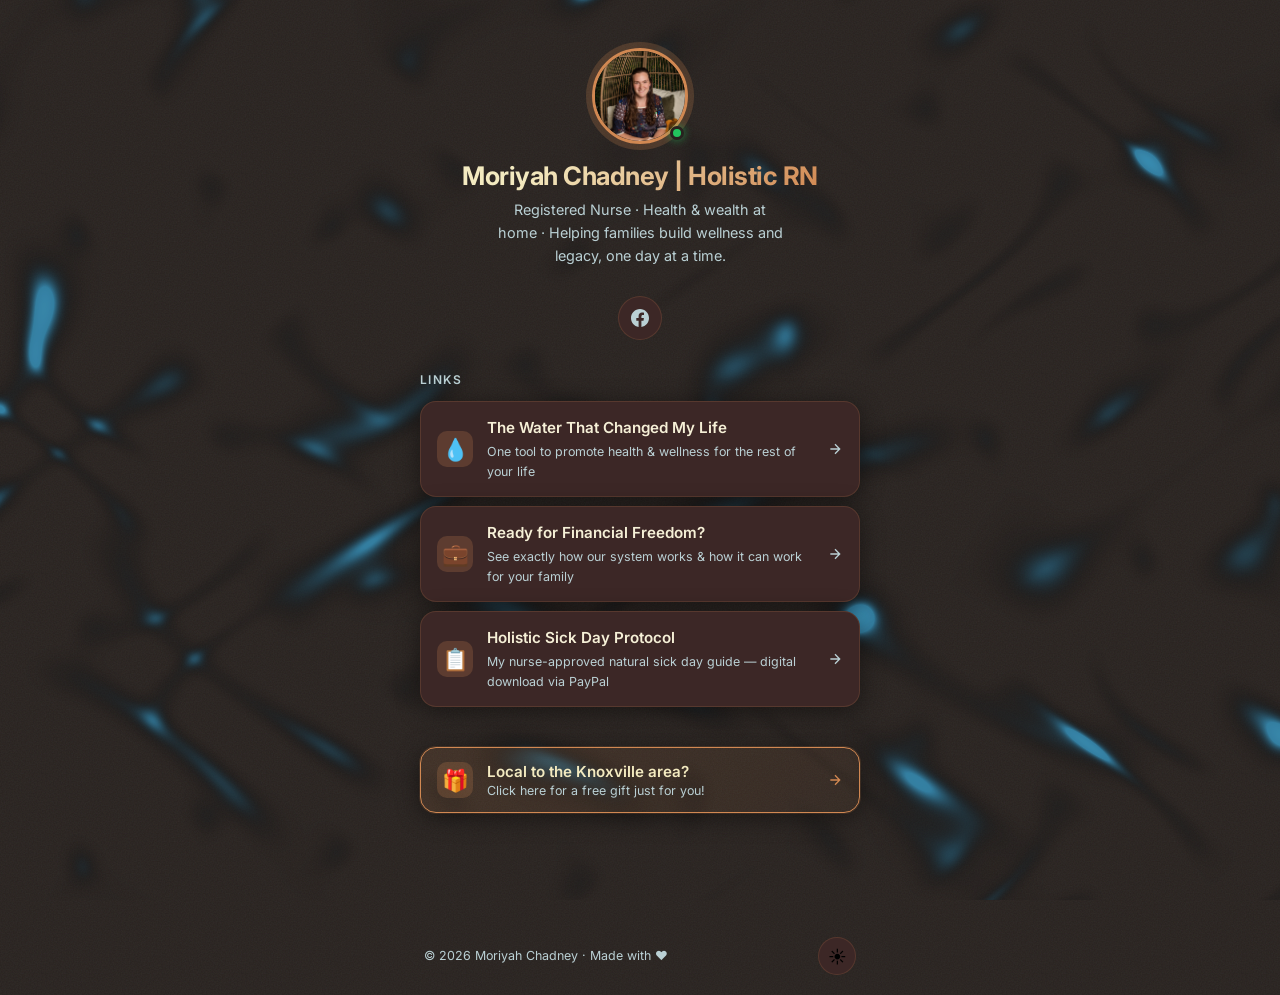
<file: index.html>
<!DOCTYPE html>
<html lang="en">
<head>
  <meta charset="UTF-8" />
  <meta name="viewport" content="width=device-width, initial-scale=1.0" />
  <meta name="description" content="Moriyah C, RN — health &amp; wealth at home. Wellness, legacy, and real-life tips for the whole family." />
  <title>Moriyah Chadney | Holistic RN</title>
  <link rel="canonical" href="https://chadneyinc.com" />
  <meta property="og:title"       content="Moriyah Chadney | Holistic RN" />
  <meta property="og:description" content="Health &amp; wealth at home. Wellness, legacy, and real-life tips for the whole family." />
  <meta property="og:url"         content="https://chadneyinc.com" />
  <meta property="og:type"        content="website" />
  <meta property="og:image"       content="https://chadneyinc.com/assets/avatar.webp" />
  <meta name="twitter:card"        content="summary" />
  <meta name="twitter:title"       content="Moriyah Chadney | Holistic RN" />
  <meta name="twitter:description" content="Health &amp; wealth at home. Wellness, legacy, and real-life tips for the whole family." />
  <link rel="stylesheet" href="style.css" />
  <link rel="preconnect" href="https://fonts.googleapis.com" />
  <link rel="preconnect" href="https://fonts.gstatic.com" crossorigin />
  <link href="https://fonts.googleapis.com/css2?family=Inter:wght@400;500;600;700&display=swap" rel="stylesheet" />
</head>
<body>

  <!-- ── HERO ─────────────────────────────────────────── -->
  <header class="profile">
    <div class="avatar-wrap">
      <img
        class="avatar"
        src="assets/avatar.webp"
        alt="Moriyah Chadney profile photo"
        onerror="this.src='https://placehold.co/120x120/3c2726/f6f0d7?text=MC'"
      />
      <span class="status-dot" title="Online"></span>
    </div>
    <h1 class="profile-name">Moriyah Chadney | Holistic RN</h1>
    <p class="profile-bio">
      Registered Nurse · Health &amp; wealth at home · Helping families build wellness and legacy, one day at a time.
    </p>

    <!-- Social icons -->
    <nav class="socials" aria-label="Social links">
      <a class="social-btn" href="https://www.facebook.com/ChadneyHealthInc/" aria-label="Facebook" data-platform="facebook" target="_blank" rel="noopener noreferrer">
        <svg viewBox="0 0 24 24" fill="currentColor" aria-hidden="true">
          <path d="M24 12.073C24 5.405 18.627 0 12 0S0 5.405 0 12.073C0 18.1 4.388 23.094 10.125 24v-8.437H7.078v-3.49h3.047V9.41c0-3.025 1.792-4.697 4.533-4.697 1.312 0 2.686.236 2.686.236v2.97h-1.513c-1.491 0-1.956.93-1.956 1.886v2.268h3.328l-.532 3.49h-2.796V24C19.612 23.094 24 18.1 24 12.073z"/>
        </svg>
      </a>
    </nav>
  </header>

  <!-- ── MAIN CONTENT ──────────────────────────────────── -->
  <main class="container">

    <!-- Featured Links -->
    <section class="section" aria-labelledby="links-heading">
      <h2 id="links-heading" class="section-title">Links</h2>
      <div class="links-list" id="links-container">
        <a class="link-card" id="waterLink" href="https://vimeo.com/1163382944/a1a17d1c71?share=copy&amp;fl=sv&amp;fe=ci" data-order="1" data-icon="💧" target="_blank" rel="noopener noreferrer">
          <span class="link-card__icon"></span>
          <span class="link-card__text">
            <strong>The Water That Changed My Life</strong>
            <small>One tool to promote health &amp; wellness for the rest of your life</small>
          </span>
          <svg class="link-card__arrow" viewBox="0 0 24 24" fill="none" stroke="currentColor" stroke-width="2">
            <path d="M5 12h14M12 5l7 7-7 7"/>
          </svg>
        </a>
        <a class="link-card" href="https://webclass.teamriseup.biz/webclass?am_id=moriyah8913" data-order="2" data-icon="💼" target="_blank" rel="noopener noreferrer">
          <span class="link-card__icon"></span>
          <span class="link-card__text">
            <strong>Ready for Financial Freedom?</strong>
            <small>See exactly how our system works &amp; how it can work for your family</small>
          </span>
          <svg class="link-card__arrow" viewBox="0 0 24 24" fill="none" stroke="currentColor" stroke-width="2">
            <path d="M5 12h14M12 5l7 7-7 7"/>
          </svg>
        </a>
        <a class="link-card" href="https://www.paypal.com/ncp/payment/DC3KU89TJC3YE" data-order="3" data-icon="📋" target="_blank" rel="noopener noreferrer">
          <span class="link-card__icon"></span>
          <span class="link-card__text">
            <strong>Holistic Sick Day Protocol</strong>
            <small>My nurse-approved natural sick day guide — digital download via PayPal</small>
          </span>
          <svg class="link-card__arrow" viewBox="0 0 24 24" fill="none" stroke="currentColor" stroke-width="2">
            <path d="M5 12h14M12 5l7 7-7 7"/>
          </svg>
        </a>
      </div>
    </section>

    <!-- Knoxville Local Offer -->
    <div class="section local-offer-section">
      <button class="local-offer__btn" id="openLocalOffer">
        <span class="local-offer__emoji">🎁</span>
        <span class="local-offer__text">
          <strong>Local to the Knoxville area?</strong>
          <small>Click here for a free gift just for you!</small>
        </span>
        <svg class="local-offer__arrow" viewBox="0 0 24 24" fill="none" stroke="currentColor" stroke-width="2">
          <path d="M5 12h14M12 5l7 7-7 7"/>
        </svg>
      </button>
    </div>

  </main>

  <!-- ── FOOTER ─────────────────────────────────────────── -->
  <footer class="footer">
    <p>© 2026 Moriyah Chadney · Made with ❤️</p>
    <button class="theme-toggle" id="themeToggle" aria-label="Toggle colour theme">
      <span id="themeIcon">☀️</span>
    </button>
  </footer>

  <!-- Lead Capture Modal -->
  <div class="modal-overlay" id="localModal" role="dialog" aria-modal="true" aria-labelledby="modalTitle" aria-hidden="true">
    <div class="modal">
      <button class="modal__close" id="closeModal" aria-label="Close">✕</button>
      <h2 id="modalTitle" class="modal__title">🎁 A Free Gift for You!</h2>
      <p class="modal__body">Since you're local to Knoxville, I'd love to connect and send you something special. Drop your info below and I'll reach out soon!</p>
      <form class="modal__form" id="localForm">
        <input type="hidden" id="fieldSource" name="source" value="Website Form" />
        <div class="form-group">
          <label for="fieldName">Your Name</label>
          <input type="text" id="fieldName" name="name" required placeholder="First &amp; Last Name" autocomplete="name" />
        </div>
        <div class="form-group">
          <label for="fieldEmail">Email Address <span class="optional">(optional)</span></label>
          <input type="email" id="fieldEmail" name="email" placeholder="you@example.com" autocomplete="email" />
        </div>
        <div class="form-group">
          <label for="fieldPhone">Phone Number</label>
          <input type="tel" id="fieldPhone" name="phone" required placeholder="(865) 555-0123" autocomplete="tel" pattern="[\+]?[0-9\s\-\(\)]{7,15}" />
          <span class="field-error" id="phoneError">Please enter a valid phone number.</span>
        </div>
        <div class="cf-turnstile" data-sitekey="0x4AAAAAAF09M4RhZAd-sxQ4" data-theme="auto"></div>
        <button type="submit" class="modal__submit">Send My Info →</button>
      </form>
      <div class="modal__success" id="modalSuccess" hidden>
        <span class="modal__success-icon" id="successIcon">🎉</span>
        <p id="successMessage">You're all set! I'll be in touch soon.</p>
        <a class="modal__continue" id="successContinue" href="https://vimeo.com/1163382944/a1a17d1c71?share=copy&amp;fl=sv&amp;fe=ci" target="_blank" rel="noopener noreferrer" hidden>Watch the Video →</a>
      </div>
    </div>
  </div>

  <script src="https://cdn.jsdelivr.net/npm/gsap@3/dist/gsap.min.js"></script>
  <script src="https://challenges.cloudflare.com/turnstile/v0/api.js" async defer></script>
  <script src="script.js"></script>
</body>
</html>
</file>
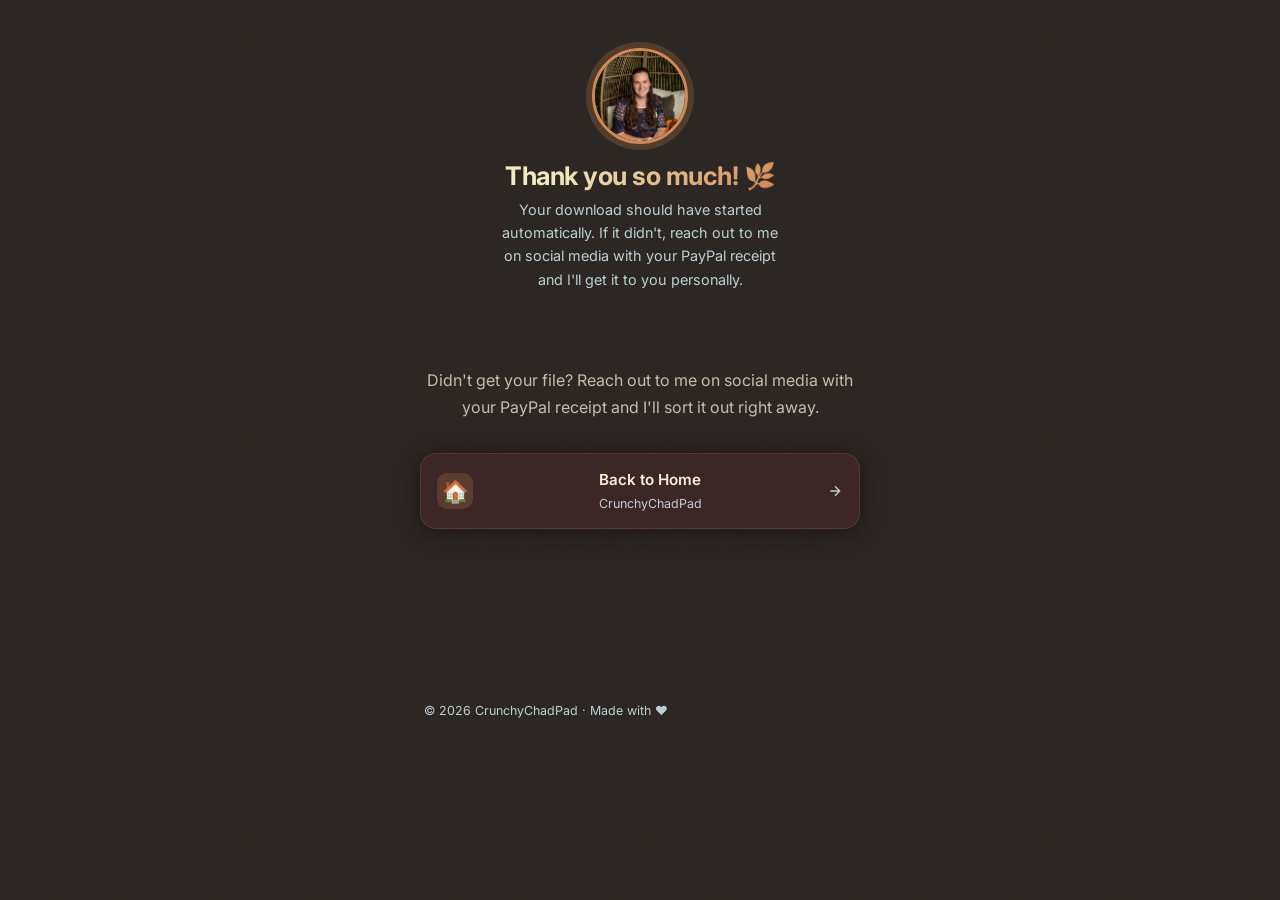
<file: thank-you.html>
<!DOCTYPE html>
<html lang="en">
<head>
  <meta charset="UTF-8" />
  <meta name="viewport" content="width=device-width, initial-scale=1.0" />
  <title>Thank You! · CrunchyChadPad</title>
  <link rel="stylesheet" href="style.css" />
  <link rel="preconnect" href="https://fonts.googleapis.com" />
  <link rel="preconnect" href="https://fonts.gstatic.com" crossorigin />
  <link href="https://fonts.googleapis.com/css2?family=Inter:wght@400;500;600;700&display=swap" rel="stylesheet" />
</head>
<body>

  <header class="profile">
    <div class="avatar-wrap">
      <img
        class="avatar"
        src="assets/avatar.webp"
        alt="CrunchyChadPad"
        onerror="this.src='https://placehold.co/120x120/3c2726/f6f0d7?text=CCP'"
      />
    </div>
    <h1 class="profile-name">Thank you so much! 🌿</h1>
    <p class="profile-bio">
      Your download should have started automatically. If it didn't, reach out to me on social media with your PayPal receipt and I'll get it to you personally.
    </p>
  </header>

  <main class="container">
    <section class="section visible" style="text-align: center; padding: 16px 0 32px;">
      <p style="opacity: 0.75; line-height: 1.7;">
        Didn't get your file? Reach out to me on social media with your PayPal receipt and I'll sort it out right away.
      </p>
      <a class="link-card" href="https://chadneyinc.com" style="margin-top: 32px; text-decoration: none;">
        <span class="link-card__icon">🏠</span>
        <span class="link-card__text">
          <strong>Back to Home</strong>
          <small>CrunchyChadPad</small>
        </span>
        <svg class="link-card__arrow" viewBox="0 0 24 24" fill="none" stroke="currentColor" stroke-width="2">
          <path d="M5 12h14M12 5l7 7-7 7"/>
        </svg>
      </a>
    </section>
  </main>

  <footer class="footer">
    <p>© 2026 CrunchyChadPad · Made with ❤️</p>
  </footer>

  <script src="script.js"></script>
</body>
</html>
</file>
<file: style.css>
/* ── TOKENS ────────────────────────────────────────────── */
/* Brand palette: #28221f #853300 #f3eac0 #814b38 #d18852 #1d3f69 #bad0d4 #3c2726 #f6f0d7 */
:root {
  --bg:          #28221f;
  --bg-card:     #3c2726;
  --bg-card-h:   #4e3130;
  --border:      rgba(209,136,82,.18);
  --text:        #f6f0d7;
  --text-muted:  #bad0d4;
  --accent:      #d18852;
  --accent-h:    #f3eac0;
  --accent-glow: rgba(209,136,82,.22);
  --radius-sm:   10px;
  --radius-md:   16px;
  --radius-lg:   24px;
  --shadow-card: 0 4px 24px rgba(0,0,0,.45);
  --transition:  .2s cubic-bezier(.4,0,.2,1);
  --max-w:       480px;
  --font:        'Inter', system-ui, sans-serif;
}

[data-theme="light"] {
  --bg:          #f6f0d7;
  --bg-card:     #ffffff;
  --bg-card-h:   #f3eac0;
  --border:      rgba(40,34,31,.12);
  --text:        #28221f;
  --text-muted:  #814b38;
  --accent:      #853300;
  --accent-h:    #d18852;
  --accent-glow: rgba(133,51,0,.18);
  --shadow-card: 0 4px 24px rgba(40,34,31,.1);
}

/* ── RESET ─────────────────────────────────────────────── */
*, *::before, *::after { box-sizing: border-box; margin: 0; padding: 0; }
[hidden] { display: none !important; }

html {
  scroll-behavior: smooth;
  -webkit-text-size-adjust: 100%;
}

body {
  font-family:      var(--font);
  background-color: var(--bg);
  /* Noise grain sits on top of background-color, below all content */
  background-image: url("data:image/svg+xml,%3Csvg xmlns='http://www.w3.org/2000/svg' width='200' height='200'%3E%3Cfilter id='n'%3E%3CfeTurbulence type='fractalNoise' baseFrequency='0.75' numOctaves='4' stitchTiles='stitch'/%3E%3C/filter%3E%3Crect width='100%25' height='100%25' filter='url(%23n)' opacity='0.06'/%3E%3C/svg%3E");
  background-size: 200px 200px;
  color:            var(--text);
  line-height:      1.6;
  min-height:       100dvh;
  transition:       background-color var(--transition), color var(--transition);
}

img { display: block; max-width: 100%; }
a  { color: inherit; text-decoration: none; }
h1, h2, h3 { line-height: 1.25; }
button { font-family: var(--font); cursor: pointer; border: none; background: none; }

/* ── LAYOUT ────────────────────────────────────────────── */
/* Lift content above z-index:0 water layer so ripples flow underneath */
.profile, .container, .footer {
  position: relative;
  z-index: 1;
}

.container {
  width:   100%;
  max-width: var(--max-w);
  margin:  0 auto;
  padding: 0 1.25rem 5rem;
}

/* ── PROFILE / HERO ────────────────────────────────────── */
.profile {
  display:         flex;
  flex-direction:  column;
  align-items:     center;
  text-align:      center;
  padding:         3rem 1.25rem 2rem;
  max-width:       var(--max-w);
  margin:          0 auto;
}

.avatar-wrap {
  position: relative;
  width:    96px;
  height:   96px;
  margin-bottom: 1rem;
}

.avatar {
  width:         96px;
  height:        96px;
  border-radius: 50%;
  object-fit:    cover;
  border:        3px solid var(--accent);
  box-shadow:    0 0 0 6px var(--accent-glow);
  transition:    box-shadow var(--transition);
}

.avatar:hover { box-shadow: 0 0 0 10px var(--accent-glow); }

.status-dot {
  position:         absolute;
  bottom:           4px;
  right:            4px;
  width:            14px;
  height:           14px;
  background:       #22c55e;
  border-radius:    50%;
  border:           3px solid var(--bg);
  box-shadow:       0 0 8px rgba(34,197,94,.6);
}

.profile-name {
  font-size:   1.6rem;
  font-weight: 700;
  letter-spacing: -.5px;
  margin-bottom: .4rem;
  background: linear-gradient(135deg, var(--accent-h) 20%, var(--accent));
  -webkit-background-clip: text;
  -webkit-text-fill-color: transparent;
  background-clip: text;
}

[data-theme="light"] .profile-name {
  background: linear-gradient(135deg, #28221f 20%, var(--accent));
  -webkit-background-clip: text;
  background-clip: text;
}

.profile-bio {
  font-size:   .9rem;
  color:       var(--text-muted);
  max-width:   32ch;
  margin-bottom: 1.75rem;
}

/* ── SOCIALS ───────────────────────────────────────────── */
.socials {
  display:   flex;
  flex-wrap: wrap;
  justify-content: center;
  gap:       .6rem;
}

.social-btn {
  display:         flex;
  align-items:     center;
  justify-content: center;
  width:           44px;
  height:          44px;
  border-radius:   50%;
  background:      var(--bg-card);
  border:          1px solid var(--border);
  color:           var(--text-muted);
  transition:      background var(--transition), color var(--transition),
                   transform var(--transition), box-shadow var(--transition);
}

.social-btn svg { width: 18px; height: 18px; }

.social-btn:hover,
.social-btn:focus-visible {
  background:  var(--accent);
  color:       #fff;
  transform:   translateY(-3px);
  box-shadow:  0 8px 20px var(--accent-glow);
  outline:     none;
}

/* Platform-specific accent colours on hover */
.social-btn[data-platform="youtube"]:hover  { background: #ff0000; box-shadow: 0 8px 20px rgba(255,0,0,.3); }
.social-btn[data-platform="facebook"]:hover { background: #1877f2; box-shadow: 0 8px 20px rgba(24,119,242,.35); }
.social-btn[data-platform="instagram"]:hover {
  background: linear-gradient(45deg,#f09433,#e6683c,#dc2743,#cc2366,#bc1888);
  box-shadow: 0 8px 20px rgba(220,39,67,.3);
}

/* ── SECTION ───────────────────────────────────────────── */
.section { margin-bottom: 2.5rem; }

.section-title {
  font-size:     .75rem;
  font-weight:   600;
  text-transform: uppercase;
  letter-spacing: .12em;
  color:         var(--text-muted);
  margin-bottom: .875rem;
}

/* ── LINK CARDS ────────────────────────────────────────── */
.links-list {
  display:        flex;
  flex-direction: column;
  gap:            .6rem;
}

.link-card {
  display:         flex;
  align-items:     center;
  gap:             .875rem;
  padding:         .875rem 1rem;
  background:      var(--bg-card);
  border:          1px solid var(--border);
  border-radius:   var(--radius-md);
  color:           var(--text);
  box-shadow:      var(--shadow-card);
  transition:      background var(--transition), transform var(--transition),
                   box-shadow var(--transition), border-color var(--transition);
  will-change:     transform;
}

.link-card:hover,
.link-card:focus-visible {
  background:    var(--bg-card-h);
  border-color:  var(--accent);
  transform:     translateX(4px);
  box-shadow:    var(--shadow-card), 0 0 0 1px var(--accent);
  outline:       none;
}

.link-card__icon {
  display:         flex;
  align-items:     center;
  justify-content: center;
  flex-shrink:     0;
  width:           36px;
  height:          36px;
  font-size:       1.35rem;
  background:      var(--accent-glow);
  border-radius:   var(--radius-sm);
}

.link-card__icon img {
  width:         24px;
  height:        24px;
  object-fit:    contain;
  border-radius: 4px;
}

.link-card__icon svg {
  width:  20px;
  height: 20px;
  color:  var(--text-muted);
}

.link-card__text {
  flex:    1;
  display: flex;
  flex-direction: column;
  gap:     .1rem;
}

.link-card__text strong { font-size: .95rem; font-weight: 600; }
.link-card__text small  { font-size: .78rem; color: var(--text-muted); }

.link-card__arrow {
  width:      16px;
  height:     16px;
  flex-shrink: 0;
  color:      var(--text-muted);
  transition: transform var(--transition), color var(--transition);
}

.link-card:hover .link-card__arrow,
.link-card:focus-visible .link-card__arrow {
  transform: translateX(3px);
  color:     var(--accent);
}

/* ── FOOTER ────────────────────────────────────────────── */
.footer {
  display:         flex;
  align-items:     center;
  justify-content: space-between;
  padding:         1.25rem 1.5rem;
  max-width:       var(--max-w);
  margin:          0 auto;
  font-size:       .78rem;
  color:           var(--text-muted);
}

.theme-toggle {
  width:         38px;
  height:        38px;
  border-radius: 50%;
  background:    var(--bg-card);
  border:        1px solid var(--border);
  display:       flex;
  align-items:   center;
  justify-content: center;
  font-size:     1.1rem;
  transition:    background var(--transition), transform var(--transition);
}

.theme-toggle:hover { background: var(--bg-card-h); transform: rotate(20deg); }


/* ── KNOXVILLE LOCAL OFFER ──────────────────────────────── */
.local-offer-section { margin-bottom: 1.5rem; }

.local-offer__btn {
  display:      flex;
  align-items:  center;
  gap:          .875rem;
  width:        100%;
  padding:      .875rem 1rem;
  background:   linear-gradient(135deg, rgba(209,136,82,.14), rgba(209,136,82,.07));
  border:       1px solid var(--accent);
  border-radius: var(--radius-md);
  color:        var(--text);
  box-shadow:   var(--shadow-card), 0 0 0 1px var(--accent-glow);
  text-align:   left;
  transition:   background var(--transition), transform var(--transition),
                box-shadow var(--transition);
}

.local-offer__btn:hover,
.local-offer__btn:focus-visible {
  background:  linear-gradient(135deg, rgba(209,136,82,.26), rgba(209,136,82,.16));
  transform:   translateX(4px);
  box-shadow:  var(--shadow-card), 0 0 0 2px var(--accent);
  outline:     none;
}

.local-offer__emoji {
  display:         flex;
  align-items:     center;
  justify-content: center;
  flex-shrink:     0;
  width:           36px;
  height:          36px;
  font-size:       1.35rem;
  background:      var(--accent-glow);
  border-radius:   var(--radius-sm);
}

.local-offer__text {
  flex:    1;
  display: flex;
  flex-direction: column;
  gap:     .1rem;
}

.local-offer__text strong { font-size: .95rem; font-weight: 600; color: var(--accent-h); }
.local-offer__text small  { font-size: .78rem; color: var(--text-muted); }

.local-offer__arrow {
  width:       16px;
  height:      16px;
  flex-shrink: 0;
  color:       var(--accent);
  transition:  transform var(--transition);
}

.local-offer__btn:hover .local-offer__arrow { transform: translateX(3px); }

/* ── MODAL ───────────────────────────────────────────────── */
.modal-overlay {
  position:   fixed;
  inset:      0;
  z-index:    100;
  background: rgba(0,0,0,.65);
  backdrop-filter:         blur(6px);
  -webkit-backdrop-filter: blur(6px);
  display:         flex;
  align-items:     center;
  justify-content: center;
  padding:    1.25rem;
  visibility: hidden;
  opacity:    0;
  pointer-events: none;
  transition: opacity .2s ease, visibility .2s ease;
}

.modal-overlay.is-open {
  visibility:     visible;
  opacity:        1;
  pointer-events: all;
}

.modal {
  position:      relative;
  background:    var(--bg-card);
  border:        1px solid var(--border);
  border-radius: var(--radius-lg);
  padding:       2rem 1.75rem;
  max-width:     420px;
  width:         100%;
  box-shadow:    0 24px 64px rgba(0,0,0,.6);
  transform:     translateY(16px);
  transition:    transform .2s ease;
}

.modal-overlay.is-open .modal { transform: translateY(0); }

.modal__close {
  position:      absolute;
  top:           1rem;
  right:         1rem;
  width:         32px;
  height:        32px;
  border-radius: 50%;
  background:    var(--bg-card-h);
  border:        1px solid var(--border);
  color:         var(--text-muted);
  font-size:     .85rem;
  display:         flex;
  align-items:     center;
  justify-content: center;
  transition: background var(--transition), color var(--transition);
}

.modal__close:hover { background: var(--accent); color: #fff; }

.modal__title {
  font-size:     1.25rem;
  font-weight:   700;
  margin-bottom: .5rem;
  padding-right: 2rem;
}

.modal__body {
  font-size:     .88rem;
  color:         var(--text-muted);
  margin-bottom: 1.5rem;
  line-height:   1.55;
}

.modal__form { display: flex; flex-direction: column; gap: 1rem; }

.form-group { display: flex; flex-direction: column; gap: .35rem; }

.form-group label {
  font-size:      .78rem;
  font-weight:    600;
  color:          var(--text-muted);
  text-transform: uppercase;
  letter-spacing: .07em;
}

.form-group .optional {
  font-weight:    400;
  text-transform: none;
  letter-spacing: 0;
  font-size:      .75rem;
}

.form-group input {
  font-family: var(--font);
  font-size:   .9rem;
  padding:     .65rem .875rem;
  background:  var(--bg);
  border:      1px solid var(--border);
  border-radius: var(--radius-sm);
  color:       var(--text);
  outline:     none;
  transition:  border-color var(--transition), box-shadow var(--transition);
}

.form-group input::placeholder { color: var(--text-muted); opacity: .55; }

.field-error {
  font-size:  .75rem;
  color:      #f87171;
  display:    none;
}

.form-group input:user-invalid ~ .field-error,
.form-group input.show-error ~ .field-error {
  display: block;
}

.form-group input:focus {
  border-color: var(--accent);
  box-shadow:   0 0 0 3px var(--accent-glow);
}

.modal__submit {
  margin-top:    .25rem;
  padding:       .75rem 1.25rem;
  background:    var(--accent);
  color:         #fff;
  border-radius: var(--radius-sm);
  font-size:     .95rem;
  font-weight:   600;
  transition:    background var(--transition), transform var(--transition);
}

.modal__submit:hover:not(:disabled) {
  background: var(--accent-h);
  color:      var(--bg);
  transform:  translateY(-1px);
}

.modal__submit:disabled { opacity: .6; cursor: not-allowed; }

.modal__success {
  text-align: center;
  padding:    1rem 0;
}

.modal__success-icon {
  display:       block;
  font-size:     2.5rem;
  margin-bottom: .75rem;
}

.modal__success p {
  font-size:  1rem;
  font-weight: 600;
}

.modal__continue {
  display:       inline-block;
  margin-top:    1rem;
  padding:       .75rem 1.5rem;
  background:    var(--accent);
  color:         #fff;
  border-radius: var(--radius-sm);
  font-size:     .95rem;
  font-weight:   600;
  text-decoration: none;
  transition:    background var(--transition), transform var(--transition);
}

.modal__continue:hover {
  background: var(--accent-h);
  color:      var(--bg);
  transform:  translateY(-1px);
}

.modal__continue[hidden] { display: none; }

/* ── FOCUS-VISIBLE ──────────────────────────────────────── */
:focus-visible {
  outline: 2px solid var(--accent);
  outline-offset: 3px;
  border-radius:  4px;
}

/* ── SCROLLBAR (webkit) ─────────────────────────────────── */
::-webkit-scrollbar       { width: 6px; }
::-webkit-scrollbar-track { background: transparent; }
::-webkit-scrollbar-thumb { background: var(--border); border-radius: 999px; }
</file>
